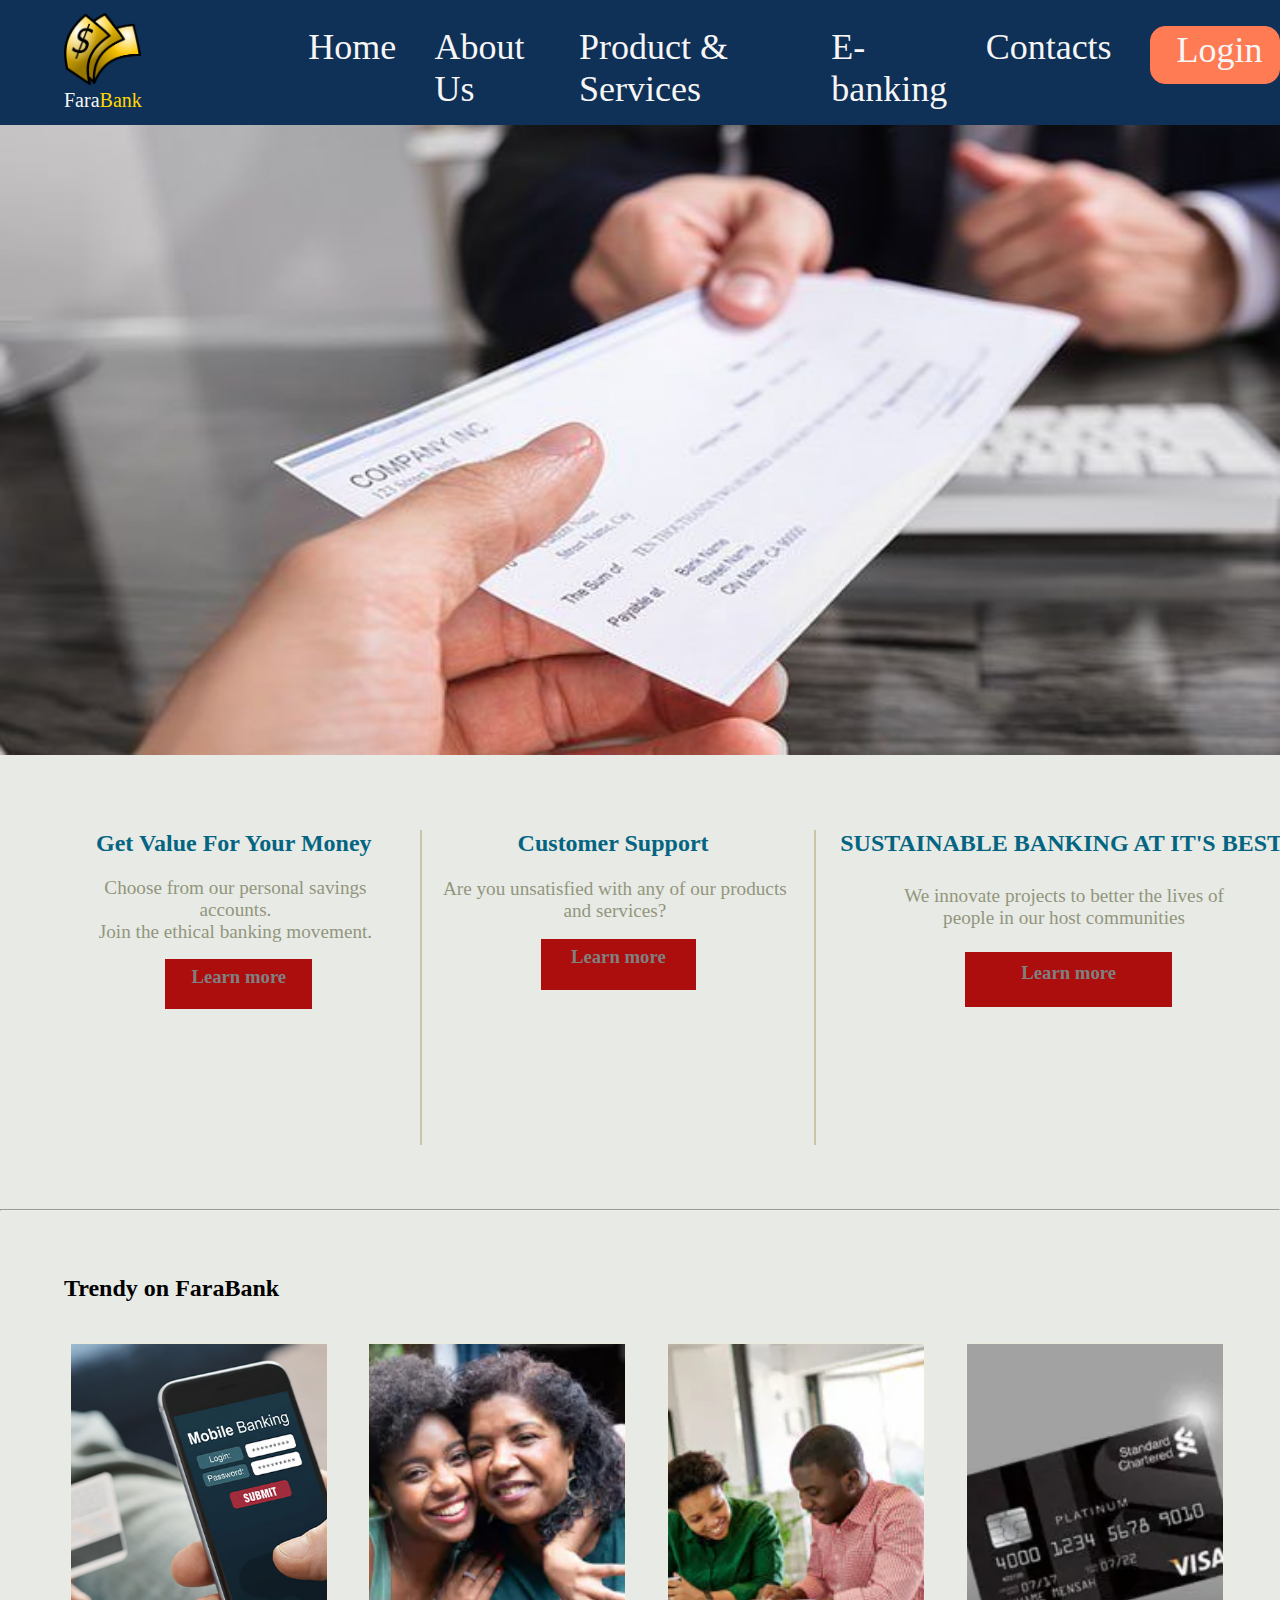
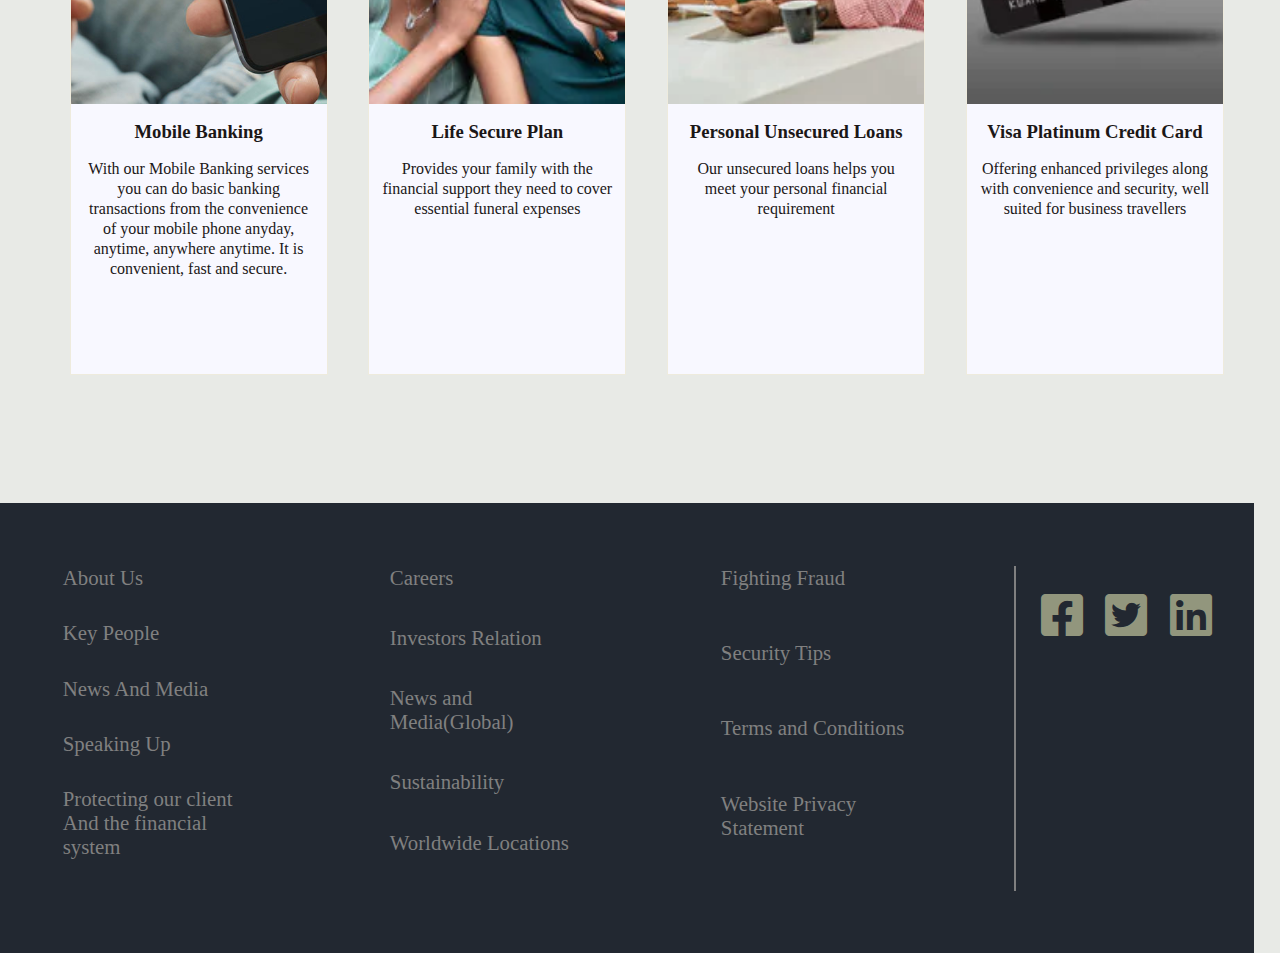
<file: index.html>
<!DOCTYPE html>
<html lang="en">
<head>
    <meta charset="UTF-8">
    <meta http-equiv="X-UA-Compatible" content="IE=edge">
    <meta name="viewport" content="width=device-width, initial-scale=1.0">
    <link rel="stylesheet" href="styles.css">
    <link rel="stylesheet" href="/css/all.min.css">

    <title>FaradayBank</title>
</head>
<body>
    <div class="main-container">
        <div class="navbar">
         <div class ="logo"><a href="index.html"><img src="/images/logo/dollar.png" alt="logo"></a><p>Fara<span style="color:gold">Bank</span></p></div>
         <div class="nav-items"><a href="index.html">Home</a></div>
         <div class="nav-items"><a href="about.html">About Us</a></div>
         <div class="nav-items"><a href="product.html">Product & Services</a></div>
         <div class="nav-items"><a href="Ebank.html">E-banking</a></div>
         <div class="nav-items"><a href="contact.html">Contacts</a></div>
         <div class=" nav-items login"><a href="#">Login</a></diV>
        </div>
        <!-- End of navbar -->
        <!-- slider begins -->
        <div id = "slider">
            <figure>
             <img  class ="resize1"src="/images/sliders/slider4.jpg" alt="slider1"> 
                <img class ="resize1" src="/images/sliders/slider5.jpg" alt="slider1">
                <img  class ="resize1" src="/images/sliders/slider7.jpg" alt="slider1">            
            </figure>
        </div>
        <!-- End of slider -->



        <!-- body begins -->
        <div class="body-container">
        <div class="main-content">
            <div class="body-container1">
                <h2>Get Value For Your Money</h2>
                 <p>Choose from our personal savings accounts.<br> Join the ethical banking movement.</p>
                 <div class="learn-more">
                    <a href="#"><h3>Learn more</h3></a>
                 </div>
            </div>
              <div class="divider"></div>
              <div class="body-container2">
                <h2>Customer Support</h2>
                 <p>Are you unsatisfied with any of our products and services?</p>
                 <div class="learn-more">
                    <a href="#"><h3>Learn more</h3></a>
                </div>
            </div>
            <div class="divider2"></div>
            <div class="body-container3">
                <h2>SUSTAINABLE BANKING AT IT'S BEST</h2>
                 <p>We innovate projects to better the lives of <br>people in our host communities</p>
                 <div class="learn-more">
                    <a href="#"><h3>Learn more</h3></a>
                </div>
            </div>
        </div>
        <hr>
          <div class="trend">
              <h2>Trendy on FaraBank</h2>
          </div>
          <div class="trend-grid">
              <div class="trendy-items1">
                  <img src="/images/trends/mobile.jpg" alt="">
                  <h3>Mobile Banking</h3>
                  <p>With our Mobile Banking services you can do basic banking 
                      transactions from the convenience of your mobile phone anyday,
                       anytime, anywhere anytime. It is convenient, fast and secure. </p>
              </div>
              <div class="trendy-items1">
                <img src="/images/trends/trend1.jpg" alt="">
                <h3>Life Secure Plan</h3>
                <p>Provides your family with the financial support they need to cover essential funeral expenses </p>
            </div>
            <div class="trendy-items1">
                <img src="/images/trends/trend4.jpg" alt="">
                <h3>Personal Unsecured Loans</h3>
                <p>Our unsecured loans helps you meet your personal financial requirement </p>
            </div>
            <div class="trendy-items1">
                <img src="/images/trends/trend3.jpg" alt="">
                <h3>Visa Platinum Credit Card</h3>
                <p>Offering enhanced privileges along with convenience and security, well suited for business travellers</p>
            </div>
          </div>
    </div>
        <div class="footer">
            <div class="footer-items-grid">
                <div><a href="#">About Us</a></div>
                <div><a href="#">Key People</a></div>
                <div><a href="#">News And Media</a></div>
                <div><a href="#">Speaking Up</a></div>
                <div><a href="#">Protecting our client<br> And the financial system</a></div>
            </div>
            <div class="footer-items-grid">
                <div><a href="#">Careers</a></div>
                <div><a href="#">Investors Relation</a></div>
                <div><a href="#">News and Media(Global)</a></div>
                <div><a href="#">Sustainability</a></div>
                <div><a href="#">Worldwide Locations</a></div>
            </div>
            <div class="footer-items-grid">
                <div><a href="#">Fighting Fraud</a></div>
                <div><a href="#">Security Tips</a></div>
                <div><a href="#">Terms and Conditions</a></div>
                <div><a href="#">Website Privacy Statement</a></div>
            </div>
            <div class="footer-items-grid1">
                <div><i class="fab fa-facebook-square fa-3x fa-color"></i></div>
                <div><i class="fab fa-twitter-square fa-3x fa-color"></i></div>
                <div><i class="fab fa-linkedin fa-3x fa-color"></i></div>

            </div>
            
        </div>
        <!-- End of footer -->
        


    </div>








    <script src="index.js">


    </script>
</body>
</html>
</file>
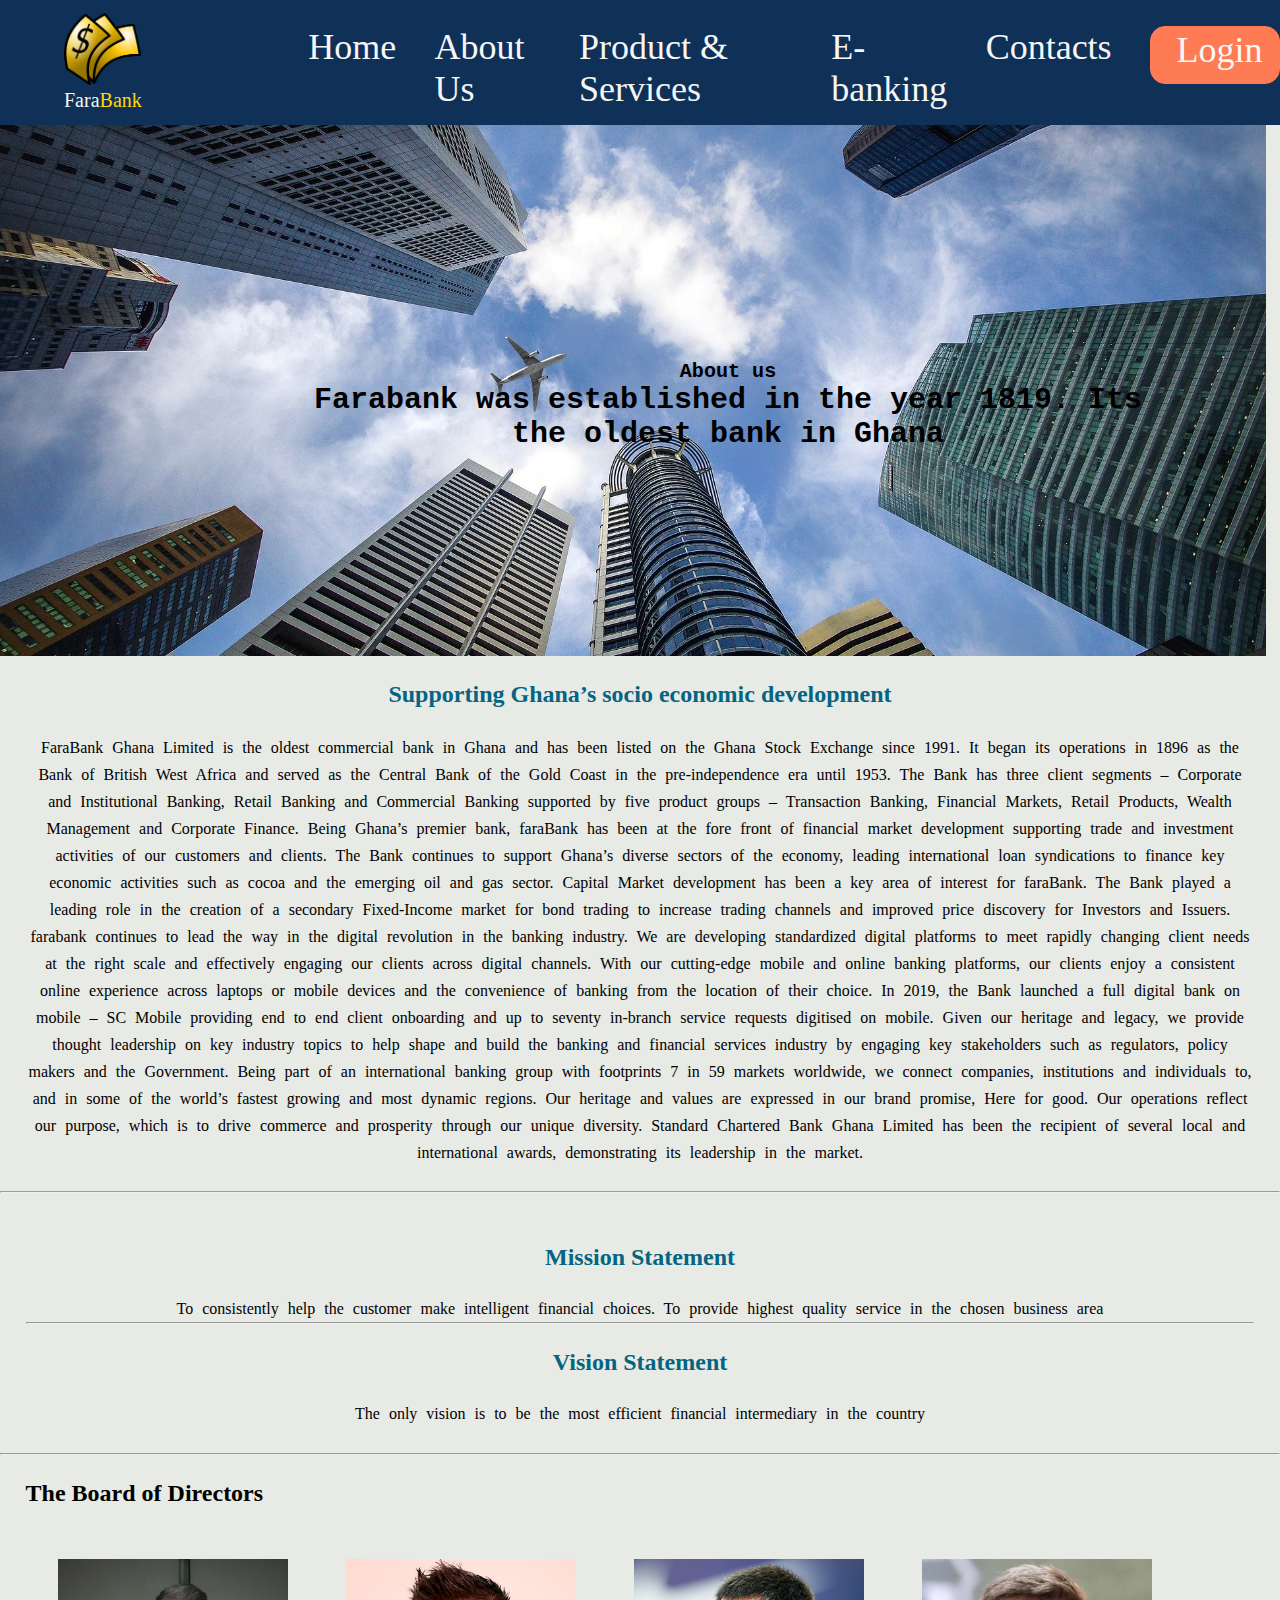
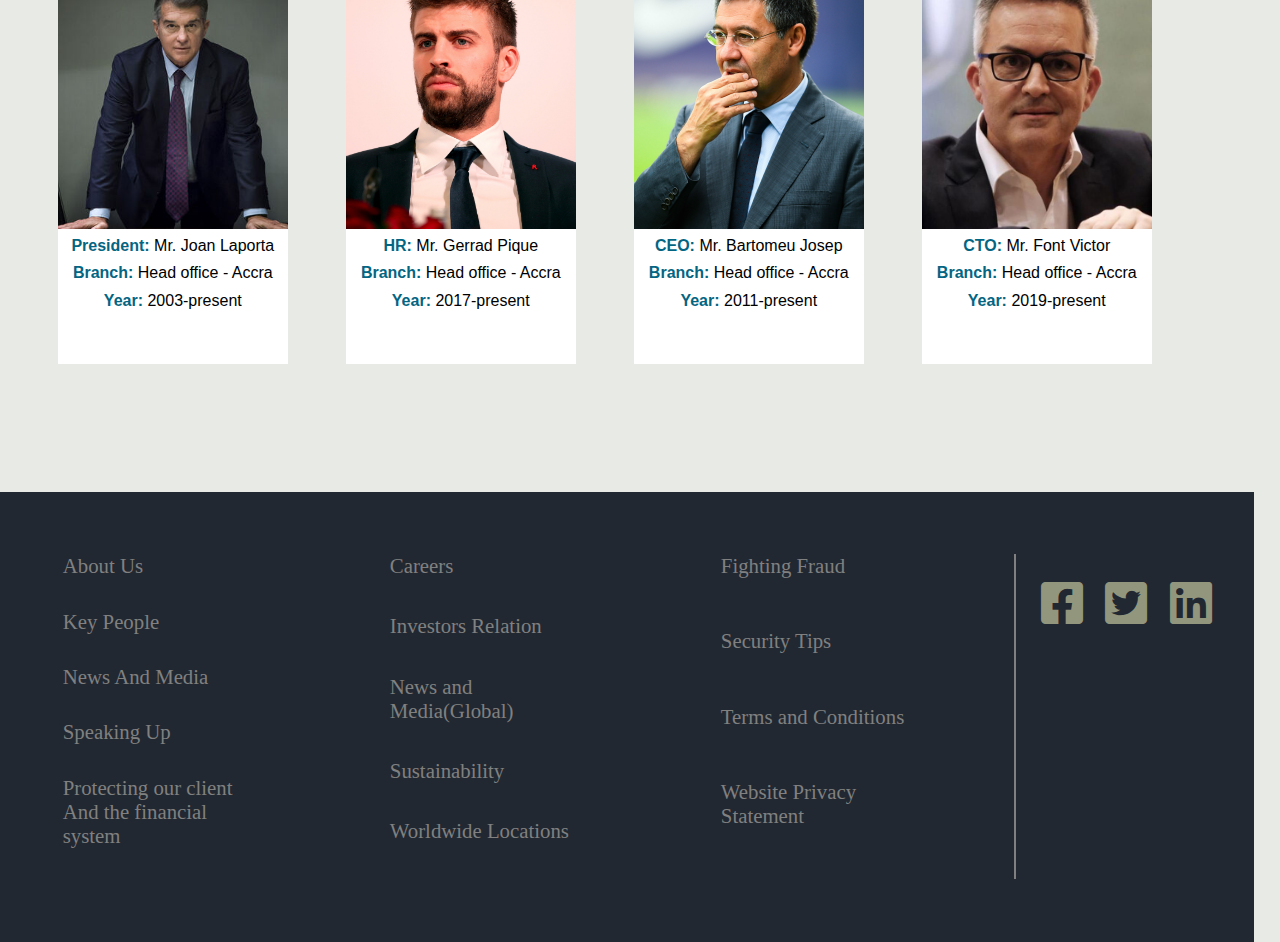
<file: about.html>
<!DOCTYPE html>
<html lang="en">
<head>
    <meta charset="UTF-8">
    <meta http-equiv="X-UA-Compatible" content="IE=edge">
    <meta name="viewport" content="width=device-width, initial-scale=1.0">
    <link rel="stylesheet" href="about.css">
    <link rel="stylesheet" href="/css/all.min.css">
    <title>FaraBank</title>
</head>
<body>
    <div class="main-container">
        <div class="navbar">
         <div class ="logo"><a href="index.html"><img src="/images/logo/dollar.png" alt="logo"></a><p>Fara<span style="color:gold">Bank</span></p></div>
         <div class="nav-items"><a href="index.html">Home</a></div>
         <div class="nav-items"><a href="about.html">About Us</a></div>
         <div class="nav-items"><a href="product.html">Product & Services</a></div>
         <div class="nav-items"><a href="Ebank.html">E-banking</a></div>
         <div class="nav-items"><a href="contact.html">Contacts</a></div>
         <div class=" nav-items login"><a href="#">Login</a></diV>
        </div>
        <!-- End of navbar -->
        <div class="image-top">
            <img src="/images/about/about2.jpg" alt="">
            <div class="image-top-text">
                <h6>About us</h6>
                Farabank was established in the year 1819. Its the oldest bank in Ghana
            </div>
        </div>
        <div class="main-about-text">
            <div class="about-text">
                <h2>Supporting Ghana’s socio economic development</h2>
                <p>FaraBank Ghana Limited is the oldest commercial bank in Ghana and has been
                     listed on the Ghana Stock Exchange since 1991. It began its operations in 1896 as the Bank 
                     of British West Africa and served as the Central Bank of the Gold Coast in the pre-independence
                      era until 1953. The Bank has three client segments – Corporate and Institutional Banking,
                       Retail Banking and Commercial Banking supported by five product groups – Transaction Banking, 
                       Financial Markets, Retail Products, Wealth Management and Corporate Finance.
                    Being Ghana’s premier bank, faraBank has been at the fore front of financial 
                    market development supporting trade and investment activities of our customers and clients. 
                    The Bank continues to support Ghana’s diverse sectors of the economy, 
                    leading international loan syndications to finance key economic activities
                     such as cocoa and the emerging oil and gas sector.
                    Capital Market development has been a key area of interest for 
                     faraBank. The Bank played a leading role in the creation of a secondary 
                    Fixed-Income market for bond trading to increase trading channels and improved price 
                    discovery for Investors and Issuers.
                    farabank continues to lead the way in the digital 
                    revolution in the banking industry. We are developing standardized 
                    digital platforms to meet rapidly changing client needs at the right 
                    scale and effectively engaging our clients across digital channels. 
                    With our cutting-edge mobile and online banking platforms, 
                    our clients enjoy a consistent online experience across 
                    laptops or mobile devices and the convenience of 
                    banking from the location of their choice. In 2019, 
                    the Bank launched a full digital bank on mobile – SC Mobile 
                    providing end to end client onboarding and up to seventy in-branch 
                    service requests digitised on mobile.
                    Given our heritage and legacy, we provide thought leadership 
                    on key industry topics to help shape and build the banking and financial services industry 
                    by engaging key stakeholders such as regulators, policy makers and the Government.
                    Being part of an international banking group with footprints 7
                    in 59 markets worldwide, we connect companies, institutions and individuals to, 
                    and in some of the world’s fastest growing and most dynamic regions. Our heritage 
                    and values are expressed in our brand promise, Here for good. Our operations
                     reflect our purpose, which is to drive commerce and prosperity through our unique diversity.
                    Standard Chartered Bank Ghana Limited has been the recipient of 
                    several local and international awards, demonstrating its leadership in the market.</p>
            </div>
            <hr>
            <div class="text1">
                <div class="mission">
                    <h2>Mission Statement</h2>
                    <p>To consistently help the customer make intelligent financial choices. To
                        provide highest quality service in the chosen business area
                    </p>
                    <hr>
                    <h2>Vision Statement</h2>
                    <p>
                        The only vision is to be the most efficient financial intermediary in the country
                    </p>
                </div>
                <hr>
                <div class="team">
                <h2>The Board of Directors</h2>
                    <div class="grid-team">
                        <div class="card-team">
                            <img src="/images/teams/pre.jpg" alt="">
                           <p><span class="textStyle">President: </span>Mr. Joan Laporta</p>
                           <p><span class="textStyle">Branch: </span>Head office - Accra</p>
                           <p><span class="textStyle">Year: </span>2003-present</p>
                        </div>
                        <div class="card-team">
                            <img src="/images/teams/ceo4.jpg" alt="">
                           <p><span class="textStyle">HR: </span>Mr. Gerrad Pique</p>
                           <p><span class="textStyle">Branch: </span>Head office - Accra</p>
                           <p><span class="textStyle">Year: </span>2017-present</p>
                        </div>
                        <div class="card-team">
                            <img src="/images/teams/ceo2.jpg" alt="">
                           <p><span class="textStyle">CEO: </span>Mr. Bartomeu Josep</p>
                           <p><span class="textStyle">Branch: </span>Head office - Accra</p>
                           <p><span class="textStyle">Year: </span>2011-present</p>
                        </div>
                        <div class="card-team">
                            <img src="/images/teams/c1.jpg" alt="">
                           <p><span class="textStyle">CTO: </span>Mr. Font Victor</p>
                           <p><span class="textStyle">Branch: </span>Head office - Accra</p>
                           <p><span class="textStyle">Year: </span>2019-present</p>
                        </div>
                            
                                
                           
                        </div>
                        
                        </div>
                        </div>
                        
                    </div>
                </div>

            </div>

        </div>
  



       
       
    </div>
        <div class="footer">
            <div class="footer-items-grid">
                <div><a href="#">About Us</a></div>
                <div><a href="#">Key People</a></div>
                <div><a href="#">News And Media</a></div>
                <div><a href="#">Speaking Up</a></div>
                <div><a href="#">Protecting our client<br> And the financial system</a></div>
            </div>
            <div class="footer-items-grid">
                <div><a href="#">Careers</a></div>
                <div><a href="#">Investors Relation</a></div>
                <div><a href="#">News and Media(Global)</a></div>
                <div><a href="#">Sustainability</a></div>
                <div><a href="#">Worldwide Locations</a></div>
            </div>
            <div class="footer-items-grid">
                <div><a href="#">Fighting Fraud</a></div>
                <div><a href="#">Security Tips</a></div>
                <div><a href="#">Terms and Conditions</a></div>
                <div><a href="#">Website Privacy Statement</a></div>
            </div>
            <div class="footer-items-grid1">
                <div><i class="fab fa-facebook-square fa-3x fa-color"></i></div>
                <div><i class="fab fa-twitter-square fa-3x fa-color"></i></div>
                <div><i class="fab fa-linkedin fa-3x fa-color"></i></div>

            </div>
            
        </div>
        <!-- End of footer -->
        


    </div>


</body>
</html>
</file>
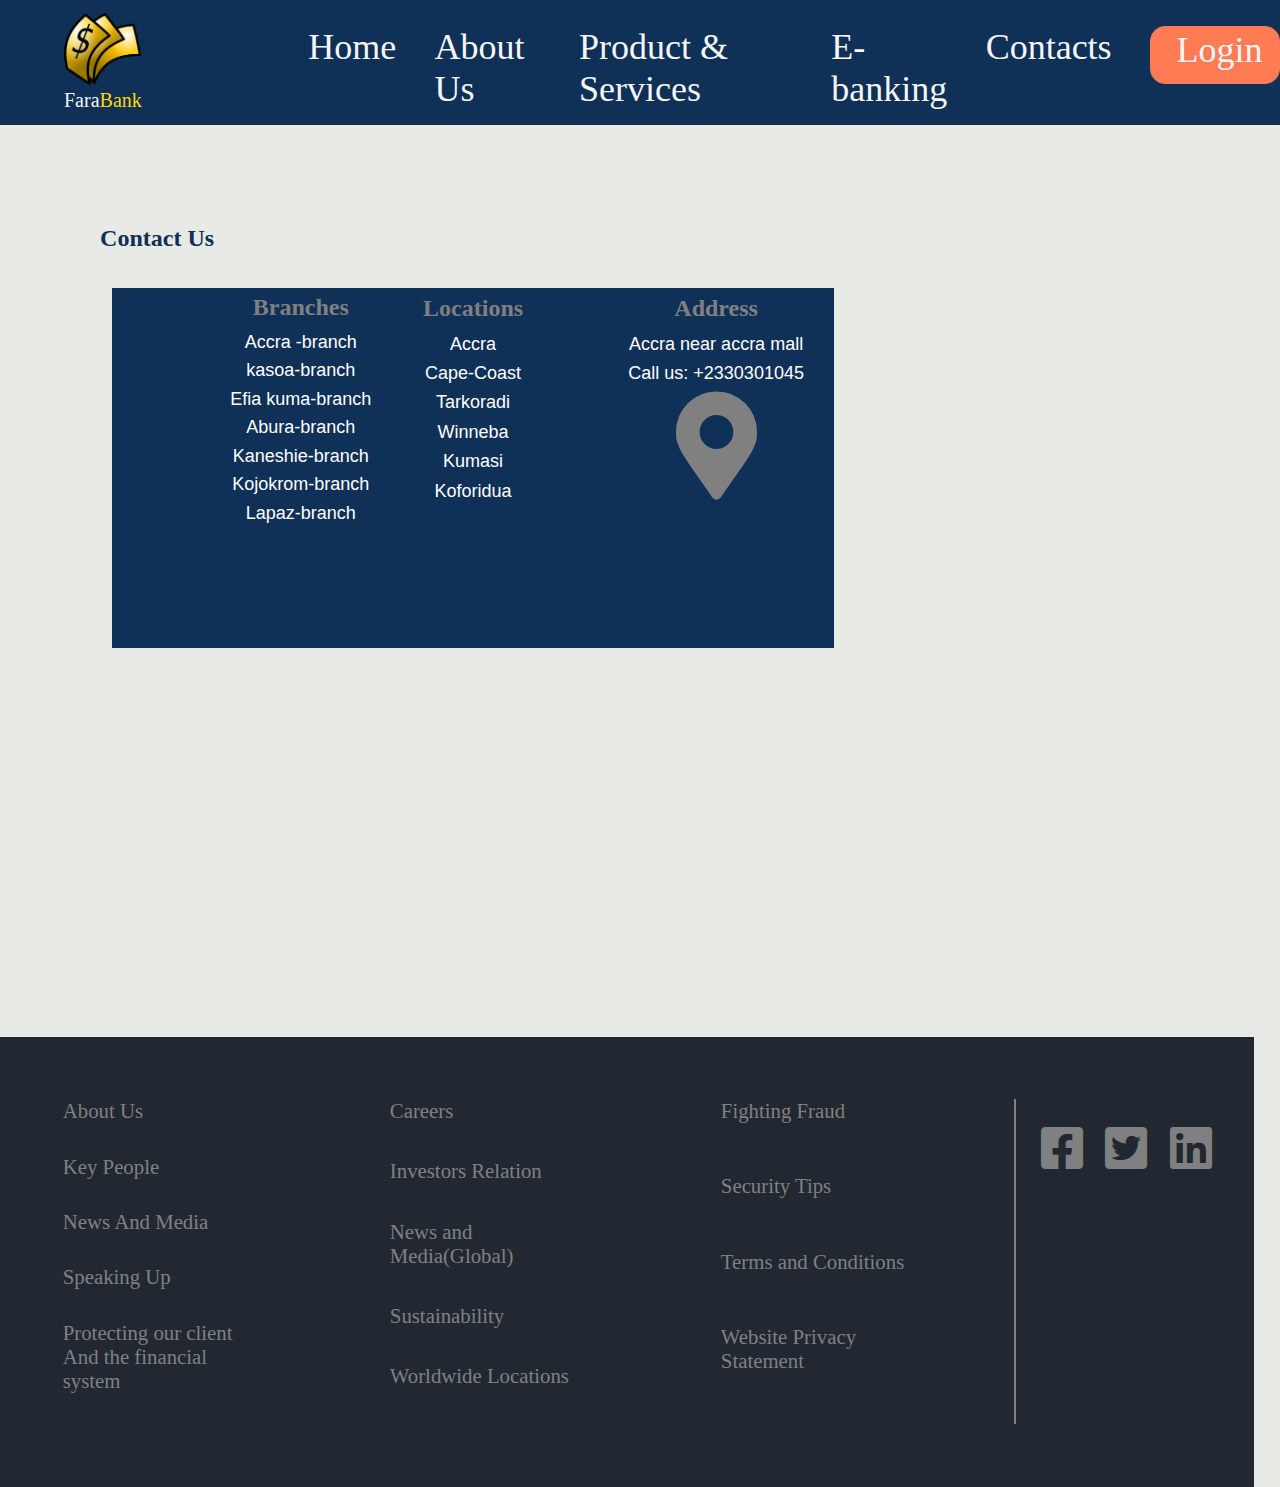
<file: contact.html>
<!DOCTYPE html>
<html lang="en">
<head>
    <meta charset="UTF-8">
    <meta http-equiv="X-UA-Compatible" content="IE=edge">
    <meta name="viewport" content="width=device-width, initial-scale=1.0">
    <link rel="stylesheet" href="/css/all.min.css">
    <link rel="stylesheet" href="contact.css">
    <title>FaraBank</title>
</head>
<body>
    <div class="main-container">
        <div class="navbar">
         <div class ="logo"><a href="index.html"><img src="/images/logo/dollar.png" alt="logo"></a><p>Fara<span style="color:gold">Bank</span></p></div>
         <div class="nav-items"><a href="index.html">Home</a></div>
         <div class="nav-items"><a href="about.html">About Us</a></div>
         <div class="nav-items"><a href="product.html">Product & Services</a></div>
         <div class="nav-items"><a href="Ebank.html">E-banking</a></div>
         <div class="nav-items"><a href="contact.html">Contacts</a></div>
         <div class=" nav-items login"><a href="#">Login</a></diV>
        </div>
        <!-- End of navbar -->
        <!-- slider begins -->
        <div class="contact-container ">
            <h2>Contact Us</h2>
            <div class="contact-info">
               <div class="branch">
                   <h2>Branches</h2>
                   <p>Accra -branch</p>
                   <p>kasoa-branch</p>
                   <p>Efia kuma-branch</p>
                   <p>Abura-branch</p>
                   <p>Kaneshie-branch</p>
                   <p>Kojokrom-branch</p>
                   <p>Lapaz-branch</p>
                   

               </div>
               <div class="location">
                    <h2>Locations</h2>
                    <p>Accra </p>
                   <p>Cape-Coast</p>
                   <p>Tarkoradi</p>
                   <p>Winneba</p>
                   <p>Kumasi</p>
                   <p>Koforidua</p>
                   
               </div>
               <div class="location">
                <h2>Address</h2>
                <p>Accra near accra mall </p>
               <p>Call us: +2330301045</p>
                <p class="location-icon"><i class="fas fa-map-marker-alt fa-6x fa-color"></i></p>
               
           </div>

            </div>


        </div>
        



        <!-- body begins -->
       
    </div>
        <div class="footer">
            <div class="footer-items-grid">
                <div><a href="#">About Us</a></div>
                <div><a href="#">Key People</a></div>
                <div><a href="#">News And Media</a></div>
                <div><a href="#">Speaking Up</a></div>
                <div><a href="#">Protecting our client<br> And the financial system</a></div>
            </div>
            <div class="footer-items-grid">
                <div><a href="#">Careers</a></div>
                <div><a href="#">Investors Relation</a></div>
                <div><a href="#">News and Media(Global)</a></div>
                <div><a href="#">Sustainability</a></div>
                <div><a href="#">Worldwide Locations</a></div>
            </div>
            <div class="footer-items-grid">
                <div><a href="#">Fighting Fraud</a></div>
                <div><a href="#">Security Tips</a></div>
                <div><a href="#">Terms and Conditions</a></div>
                <div><a href="#">Website Privacy Statement</a></div>
            </div>
            <div class="footer-items-grid1">
                <div><i class="fab fa-facebook-square fa-3x fa-color"></i></div>
                <div><i class="fab fa-twitter-square fa-3x fa-color"></i></div>
                <div><i class="fab fa-linkedin fa-3x fa-color"></i></div>

            </div>
            
        </div>
        <!-- End of footer -->
        


    </div>
    
</body>
</html>
</file>
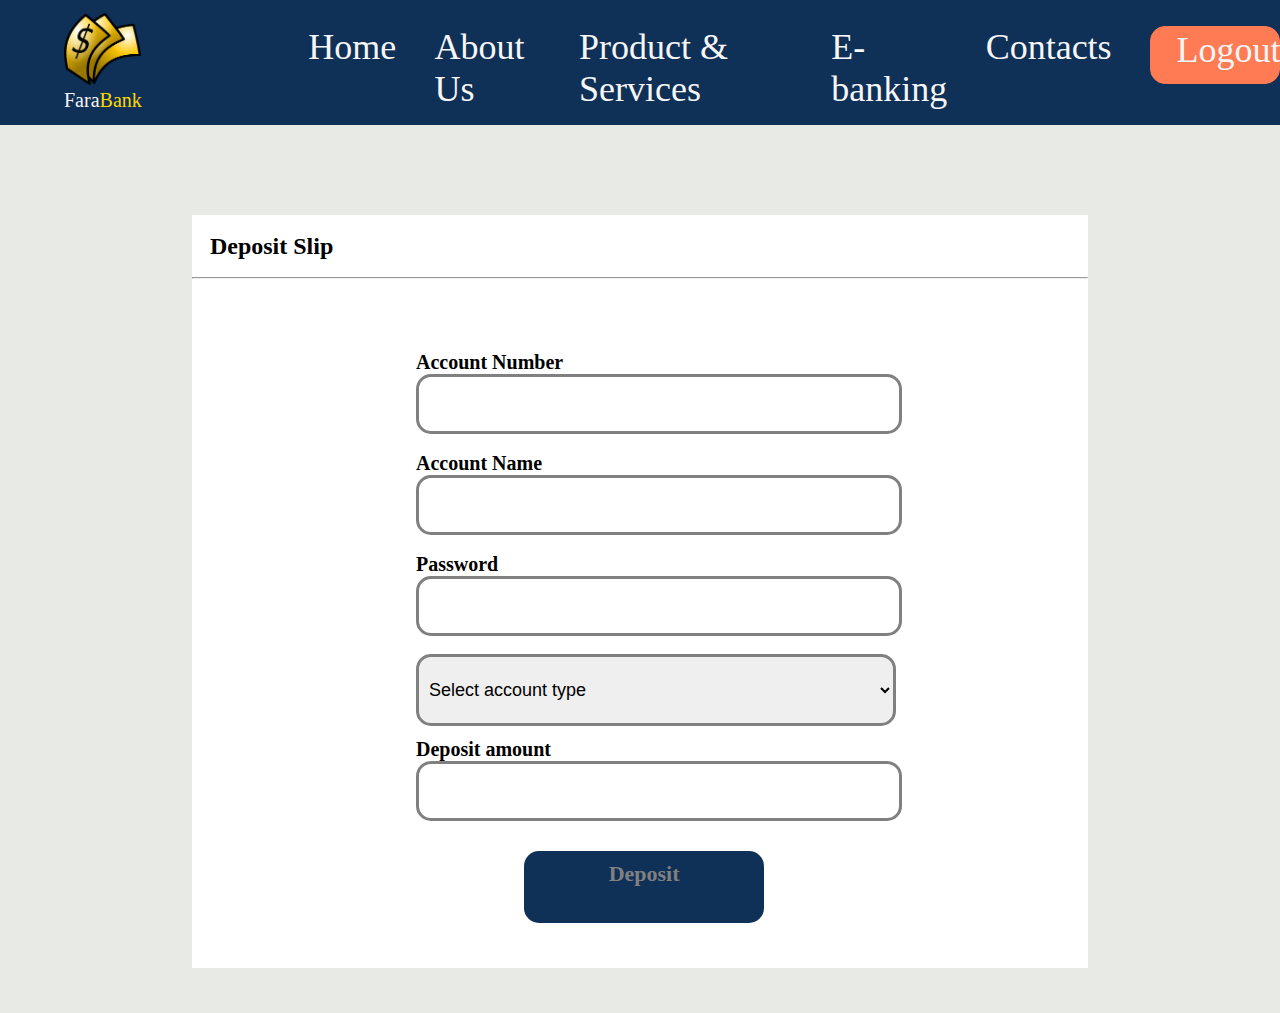
<file: Ebank.html>
<!DOCTYPE html>
<html lang="en">

<head>
    <meta charset="UTF-8">
    <meta http-equiv="X-UA-Compatible" content="IE=edge">
    <meta name="viewport" content="width=device-width, initial-scale=1.0">
    <link rel="stylesheet" href="/css/all.min.css">
    <link rel="stylesheet" href="ebank.css">
    <title>Farabank</title>
</head>

<body>
    <div class="container">
        <div class="navbar">
            <div class="logo"><a href="index.html"><img src="/images/logo/dollar.png" alt="logo"></a>
                <p>Fara<span style="color:gold">Bank</span></p>
            </div>
            <div class="nav-items"><a href="index.html">Home</a></div>
            <div class="nav-items"><a href="about.html">About Us</a></div>
            <div class="nav-items"><a href="product.html">Product & Services</a></div>
            <div class="nav-items"><a href="Ebank.html">E-banking</a></div>
            <div class="nav-items"><a href="contact.html">Contacts</a></div>
            <div class=" nav-items login"><a href="#">Logout</a></diV>

        </div>
        <!-- End of navbar -->
        <!-- deposit page begins -->
        <div class="deposit-page">
            <h2>Deposit Slip</h2>
            <hr>
            <div class="form-details">
                <label for="">Account Number</label>
                <input type="text" id="num">
                <label for="">Account Name</label>
                <input type="text" id ="nam">
                <label for="">Password</label>
                <input type="password" id= "pass">
                <select name="Accounts" id="account">
                    <option value="select account" selected="selected">Select account type</option>
                    <option value="savings account">Savings Account</option>
                    <option value="current account"> Current Account</option>
                </select>
                <label for="">Deposit amount</label>
                <input type="text" id="cash">
                <div class="btn">
                    <div class="btn1">
                        Deposit
                    </div>
                </div>
            </div>
            <script src="index.js"></script>
</body>

</html>
</file>
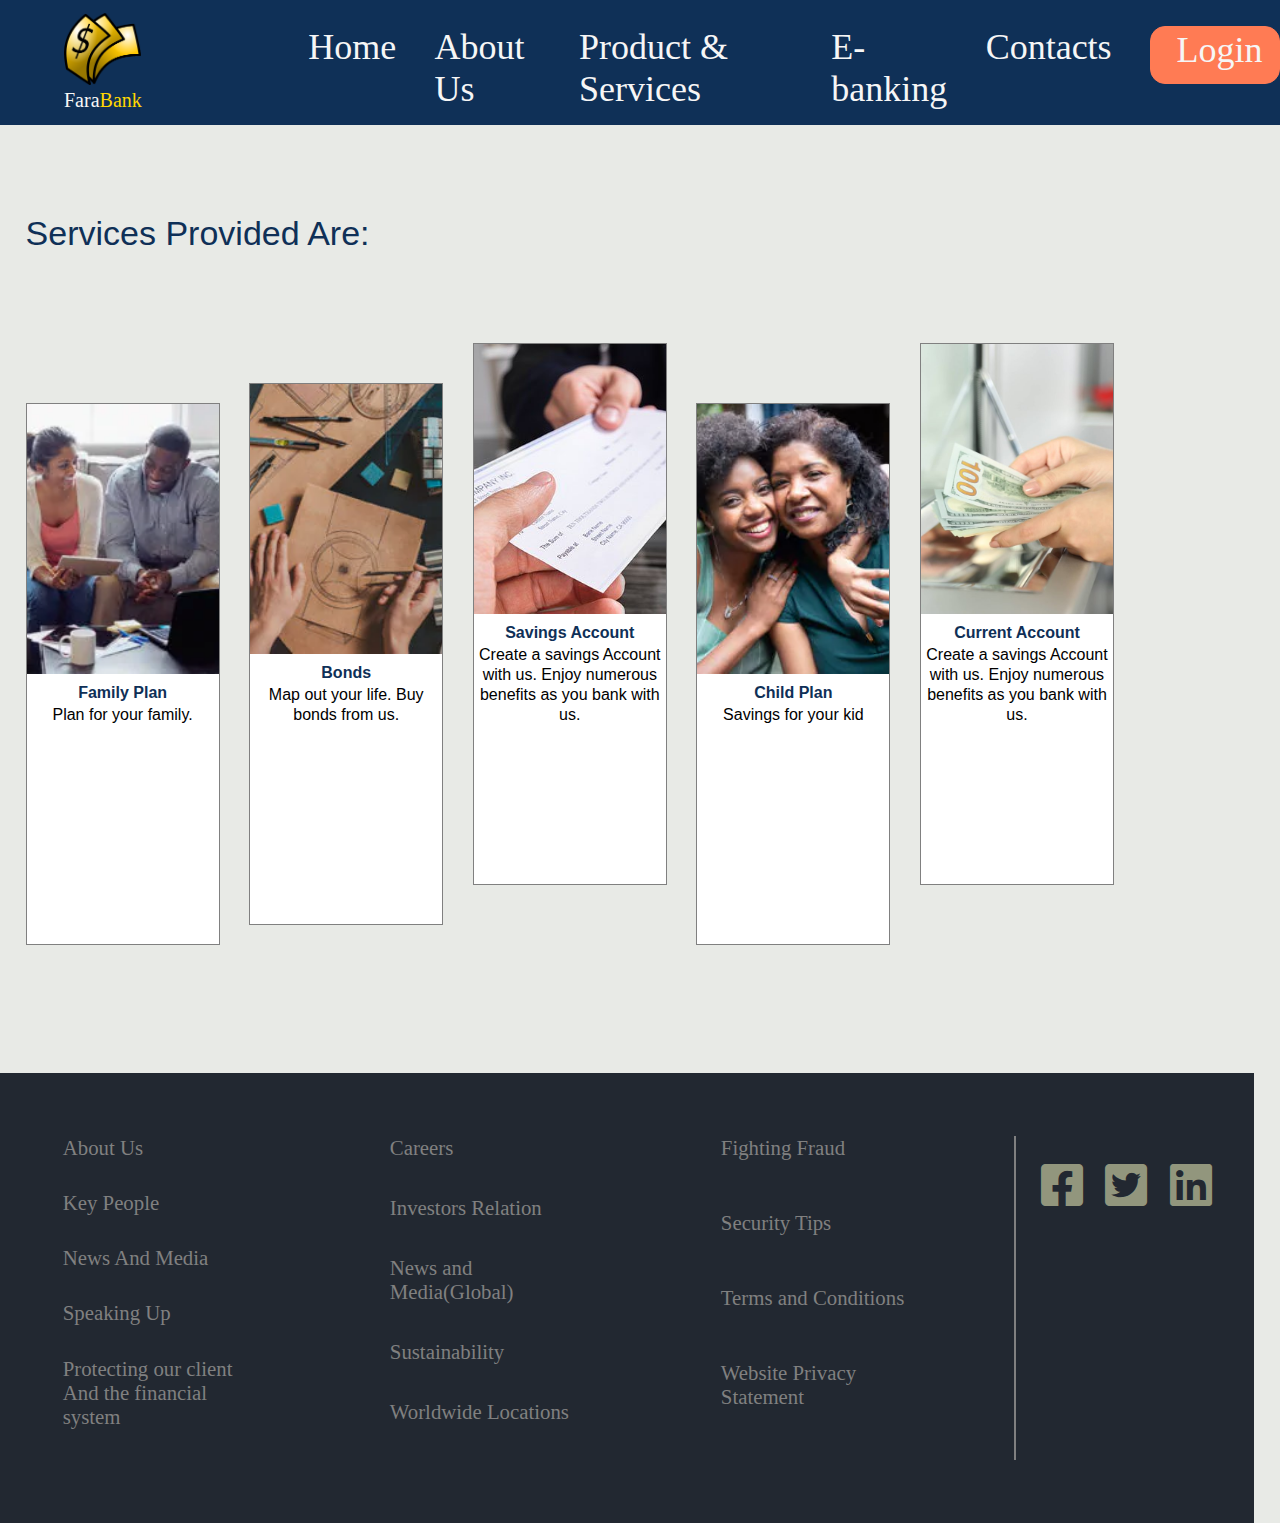
<file: product.html>
<!DOCTYPE html>
<html lang="en">
<head>
    <meta charset="UTF-8">
    <meta http-equiv="X-UA-Compatible" content="IE=edge">
    <meta name="viewport" content="width=device-width, initial-scale=1.0">
    <link rel="stylesheet" href="/css/all.min.css">
    <link rel="stylesheet" href="/product..css">
    <title>FaraBank</title>
</head>
<body>
    <div class="main-container">
        <div class="navbar">
         <div class ="logo"><a href="index.html"><img src="/images/logo/dollar.png" alt="logo"></a><p>Fara<span style="color:gold">Bank</span></p></div>
         <div class="nav-items"><a href="index.html">Home</a></div>
         <div class="nav-items"><a href="about.html">About Us</a></div>
         <div class="nav-items"><a href="product.html">Product & Services</a></div>
         <div class="nav-items"><a href="Ebank.html">E-banking</a></div>
         <div class="nav-items"><a href="contact.html">Contacts</a></div>
         <div class=" nav-items login"><a href="#">Login</a></diV>
        </div>
        <!-- End of navbar -->
        <!-- products begins -->
       <div class ="prod-container">
           <p>Services Provided Are:</p>
           <div class="prod-grid">
               <div class = "prod-items">
                   <img src="/images/products/p3.jpg" alt="">
                   <h4>Family Plan</h4>
                   Plan for your family.
               </div>
               <div class = "prod-items">
               <img src="/images/products/p2.jpg" alt="">
               <h4>Bonds</h4>
               Map out your life. Buy bonds from us.
            </div>
            <div class = "prod-items">
                <img src="/images/sliders/slider4.jpg" alt="">
                <h4>Savings Account</h4>
                Create a savings Account with us. Enjoy numerous benefits as you bank with us.
            </div>
            <div class = "prod-items">
                <img src="/images/trends/trend1.jpg" alt="">
                <h4>Child Plan</h4>
                Savings for your kid
            </div>
            <div class = "prod-items">
                <img src="/images/sliders/slider7.jpg" alt="">
                <h4>Current Account</h4>
                Create a savings Account with us. Enjoy numerous benefits as you bank with us.
            </div>


           </div>


       </div>



        
           
    
        <div class="footer">
            <div class="footer-items-grid">
                <div><a href="#">About Us</a></div>
                <div><a href="#">Key People</a></div>
                <div><a href="#">News And Media</a></div>
                <div><a href="#">Speaking Up</a></div>
                <div><a href="#">Protecting our client<br> And the financial system</a></div>
            </div>
            <div class="footer-items-grid">
                <div><a href="#">Careers</a></div>
                <div><a href="#">Investors Relation</a></div>
                <div><a href="#">News and Media(Global)</a></div>
                <div><a href="#">Sustainability</a></div>
                <div><a href="#">Worldwide Locations</a></div>
            </div>
            <div class="footer-items-grid">
                <div><a href="#">Fighting Fraud</a></div>
                <div><a href="#">Security Tips</a></div>
                <div><a href="#">Terms and Conditions</a></div>
                <div><a href="#">Website Privacy Statement</a></div>
            </div>
            <div class="footer-items-grid1">
                <div><i class="fab fa-facebook-square fa-3x fa-color"></i></div>
                <div><i class="fab fa-twitter-square fa-3x fa-color"></i></div>
                <div><i class="fab fa-linkedin fa-3x fa-color"></i></div>

            </div>
            
        </div>
        <!-- End of footer -->
        


    </div>


    
</body>
</html>
</file>
<file: styles.css>
body{
    background-color:#E8EAE6;
}
*{
    margin: 0;
    padding: 0;
}
.navbar{
    width: 100%;
    /* border: 1px solid grey; */
    display: flex;
    background-color: #0F3057;
    overflow: hidden;
}

.navbar div{
    display: inline-block;
}
.logo{
    margin-right: 10%;
    margin-left: 5%;
    margin-top: 1%;
    margin-bottom: 1%;
}
.navbar img{
    width: 6vw;
    height: 8vh;
    cursor: pointer;
}
.login {
    width: 6%;
    border: 1px solid #FF7B54;
    border-radius: 15px;
    padding-left: 2%;
    padding-top: 2px;
    padding-right: 2%;
    height: 6vh;
    color: rgb(246, 246, 246);
    background-color: #FF7B54;
    text-align: center;
}

.logo p{
    font-size: 20px;
    color: rgb(246, 246, 246);
}

.nav-items{
    font-size: 4vh;
    /* font-weight: 200; */
    margin-left: 3%;
    margin-top: 2%;
    margin-bottom: 1%;
    font-family: 'Poppins';
    cursor: pointer;
  
}
.nav-items a{
    text-decoration: none;
    color: rgb(246, 246, 246);
}
.nav-items a:hover{
    color: rgb(25, 153, 160);
}

/* End of navbar */

/* .slider img{
    width: 100vw;
    height: 50vh;
    object-fit: cover;
} */

/* slider */
#slider{
    overflow:hidden;
}

#slider figure{
    position: relative;
    width: 500%;
    margin: 0;
    left: 0;
    animation: 20s slider infinite;
}

#slider figure img{
    width: 20%;
    float: left;
}
@keyframes slider{
    0%{
        left:0%
    }
    20%{
        left:0%;
    }
    25%{
        left: -100%;
    }
    45%{
        left:-100%;
    }
    50%{
        left:-200%;
    }
    70%{
        left:-200%;
    }
}

.resize1{
    /* width: 100vw; */
    height: 70vh;
    
}
.slider-bg1{
    height: 70vh;
    background-image: url("/images/sliders/slider4.jpg");
    background-repeat: no-repeat;
    display:inline-block;
}


/* end of slider */
/* footer begins */
.footer{
    width: 98vw;
    height: 50vh;
    background-color: #222831;
    /* border: 2px solid red; */
    margin-top: 10%;
    overflow: hidden;
    display: flex;
    

}


.footer-items-grid{
    margin: 5%;
    display: grid;
    grid-template-rows: repeat(1fr,4);
    /* column-gap: 7%; */
    
}

.footer-items-grid1{
    margin: 5%;
    margin-left: 1%;
    display: flex;
    border-left: 2px solid gray;
    padding: 2%;
     column-gap: 18%;
    
}

.fa-color{
    color: #92967d;
}

.footer .footer-items-grid a{
    text-decoration: none;
    color: gray;
    font-size: 1.3rem;
    font-family: 'Poppins';
}


.footer-items-grid a:hover{
    color: rgb(246, 246, 246);
}

/* END OF FOOTER */
/* BODY BEGINS */

.main-content{
    display: grid;
  grid-template-columns: auto auto auto auto auto;
  grid-gap: 170px;
    width: 70%;
    margin: 5%;
    padding: 0%;
    margin-top: 75px;

}

.main-content h2{
    color: #046582;
    padding-left:1%;
    padding-bottom: 6%;
    text-align: center;
}
.main-content p{
    color: #92967d;
    font-size: 1.2rem;
    padding-left: 2%;
    text-align: center;
    
}
.body-container1{
    width: 390%;
    /* border: 2px solid red; */
    margin-left: 1%;
    
}
.body-container2{
   
    width: 350%;
    position: relative;
    right: 157px;
    /* border: 2px solid red; */
    
}
.body-container3{
   
    width: 280%;
    position: relative;
    right: 210px;
   
    /* border: 2px solid red; */
    
}
.divider{
    width: 0%;
    margin-left: 100px;
    height: 35vh;
    border-right: 2px solid #c8c6a7;
   
}
.divider2{
    width: 5%;
    height: 35vh;
    position: relative;
    right: 49px;
    border-left: 2px solid #c8c6a7;
   
   
}
.learn-more{
    width: 40%;
    /* border: 2px solid red; */
    margin-top: 5%;
    margin-left: 30%;
    color: whitesmoke;
    cursor: pointer;
    
    font-weight: 300;
    font-size: 1rem;
    background-color: #ac0d0d;
    text-align: center;
    height: 4vh;
    padding: 2%;
}
.learn-more a{
    text-decoration: none;
    color: gray;
}
.learn-more a:hover{
    color: ghostwhite;
}

/* end of body1 */
/* trend begins  */
.trend{
    margin-left: 5%;
    margin-top: 5%;
}
.trend-grid{
    display: grid;
    grid-template-columns: auto auto auto auto auto;
    column-gap: 20px;
    margin-left: 5%;
  
    
}
/* .trendy-items{
    margin-top: 15%;
    margin-left: 25%;
    margin-right: 20%;
    width: 20vw;
    height: 70vh;
    border: 2px solid red;
    background-color: ghostwhite;
} */

.trendy-items1{
    margin-top: 15%;
    margin-left: 2%;
    width: 20vw;
    height: 70vh;
    border: 1px solid #eeebdd;
    background-color: ghostwhite;
    cursor: pointer;
}
.trendy-items img{
    width: 20vw;
    height: 40vh;
    object-fit: cover;
}
.trendy-items1 img{
    width: 20vw;
    height: 40vh;
    object-fit: cover;
}

.trendy-items h3{
    padding: 5%;
    padding-bottom: 1%;
    text-align: center;
    color: #1b1717;
}
.trendy-items p{
    padding: 5%;
    font-family: Poppins;
    color: #1b1717;
    line-height: 20px;
    text-align: center;

}

.trendy-items1 h3{
    padding: 5%;
    padding-bottom: 1%;
    text-align: center;
    color: #1b1717;
}
.trendy-items1 p{
    padding: 5%;
    font-family: Poppins;
    color: #1b1717;
    line-height: 20px;
    text-align: center;
}
</file>
<file: about.css>
body{
    background-color:#E8EAE6;
}
*{
    margin: 0;
    padding: 0;
}
.navbar{
    width: 100%;
    /* border: 1px solid grey; */
    display: flex;
    background-color: #0F3057;
    overflow: hidden;
}

.navbar div{
    display: inline-block;
}
.logo{
    margin-right: 10%;
    margin-left: 5%;
    margin-top: 1%;
    margin-bottom: 1%;
}
.navbar img{
    width: 6vw;
    height: 8vh;
    cursor: pointer;
}
.login {
    width: 6%;
    border: 1px solid #FF7B54;
    border-radius: 15px;
    padding-left: 2%;
    padding-top: 2px;
    padding-right: 2%;
    height: 6vh;
    color: rgb(246, 246, 246);
    background-color: #FF7B54;
    text-align: center;
}

.logo p{
    font-size: 20px;
    color: rgb(246, 246, 246);
}

.nav-items{
    font-size: 4vh;
    /* font-weight: 200; */
    margin-left: 3%;
    margin-top: 2%;
    margin-bottom: 1%;
    font-family: 'Poppins';
    cursor: pointer;
  
}
.nav-items a{
    text-decoration: none;
    color: rgb(246, 246, 246);
}
.nav-items a:hover{
    color: rgb(25, 153, 160);
}

/* End of navbar */
/* footer begins */
.footer{
    width: 98vw;
    height: 50vh;
    background-color: #222831;
    /* border: 2px solid red; */
    margin-top: 10%;
    overflow: hidden;
    display: flex;
    

}


.footer-items-grid{
    margin: 5%;
    display: grid;
    grid-template-rows: repeat(1fr,4);
    /* column-gap: 7%; */
    
}

.footer-items-grid1{
    margin: 5%;
    margin-left: 1%;
    display: flex;
    border-left: 2px solid gray;
    padding: 2%;
     column-gap: 18%;
    
}

.fa-color{
    color: #92967d;
}

.footer .footer-items-grid a{
    text-decoration: none;
    color: gray;
    font-size: 1.3rem;
    font-family: 'Poppins';
}


.footer-items-grid a:hover{
    color: rgb(246, 246, 246);
}

/* END OF FOOTER */

/* about us begins */

.image-top img{
    width: 98.9vw;
    height: 59vh;
    object-fit: cover;
}
.image-top{
    /* border: 2px solid red; */
    height: 59vh;
}

.image-top-text{
    position: relative;
    bottom: 300px;
    width: 70%;
    /* border: 2px solid red; */
    left: 280px;
    text-align: center;
    font-size: 30px;
    font-family:'Courier New', Courier, monospace;
    color: black;
    font-weight: 600;
}
.main-about-text{
    /* border: 2px solid red; */
    margin-top: 0%;
}

.about-text h2{
   color: #046582;
   text-align: center;
   padding-top: 2%;

}
.about-text p{
    padding: 2%;
    text-align: center;
    line-height: 27px;
    word-spacing: 5px;
    
 }
 .about-text{
     /* padding: 5%; */
     /* border: 2px solid red; */
     margin-top: 0%;
 }

 .mission{
     /* border: 2px solid red; */
     text-align: center;
     padding: 2%;
     
 }
 .mission h2{
     color: #046582;
     padding: 2%;
 }
 .mission p{
    line-height: 27px;
    word-spacing: 5px;
 }
 .team h2{
     padding: 2%;
 }
.grid-team{
    display: flex;
    width: 90%;
    /* border: 2px solid red; */
    height: 45vh;
    margin-top: 2%;
}
.card-team{
    width: 20%;
   /* border: 2px solid green; */
   background-color: #fff;
   margin-left: 5%;
}
.card-team img{
    width:100%;
    height: 30vh;
    object-fit: cover;
}

.card-team p{
    text-align: center;
    padding: 2%;
    font-family: Arial, Helvetica, sans-serif;
   
}

.textStyle{
    color: #046582;
    font-weight: bold;

}
</file>
<file: contact.css>
body{
    background-color:#E8EAE6;
}
*{
    margin: 0;
    padding: 0;
}
.navbar{
    width: 100%;
    /* border: 1px solid grey; */
    display: flex;
    background-color: #0F3057;
    overflow: hidden;
}

.navbar div{
    display: inline-block;
}
.logo{
    margin-right: 10%;
    margin-left: 5%;
    margin-top: 1%;
    margin-bottom: 1%;
}
.navbar img{
    width: 6vw;
    height: 8vh;
    cursor: pointer;
}
.login {
    width: 6%;
    border: 1px solid #FF7B54;
    border-radius: 15px;
    padding-left: 2%;
    padding-top: 2px;
    padding-right: 2%;
    height: 6vh;
    color: rgb(246, 246, 246);
    background-color: #FF7B54;
    text-align: center;
}

.logo p{
    font-size: 20px;
    color: rgb(246, 246, 246);
}

.nav-items{
    font-size: 4vh;
    /* font-weight: 200; */
    margin-left: 3%;
    margin-top: 2%;
    margin-bottom: 1%;
    font-family: 'Poppins';
    cursor: pointer;
  
}
.nav-items a{
    text-decoration: none;
    color: rgb(246, 246, 246);
}
.nav-items a:hover{
    color: rgb(25, 153, 160);
}

/* End of navbar */

/* footer begins */
.footer{
    width: 98vw;
    height: 50vh;
    background-color: #222831;
    /* border: 2px solid red; */
    margin-top: 10%;
    overflow: hidden;
    display: flex;
    

}


.footer-items-grid{
    margin: 5%;
    display: grid;
    grid-template-rows: repeat(1fr,4);
    /* column-gap: 7%; */
    
}

.footer-items-grid1{
    margin: 5%;
    margin-left: 1%;
    display: flex;
    border-left: 2px solid gray;
    padding: 2%;
     column-gap: 18%;
    
}

.fa-color{
    color: #92967d;
}

.footer .footer-items-grid a{
    text-decoration: none;
    color: gray;
    font-size: 1.3rem;
    font-family: 'Poppins';
}


.footer-items-grid a:hover{
    color: rgb(246, 246, 246);
}

/* END OF FOOTER */

.contact-container{
    /* border: 2px solid red; */
    width: 94%;
    margin: 5%;
    height: 80vh;
}

.contact-container h2{
    padding: 3%;
}
.contact-info{
   /* border: 2px solid red; */
   width:60%;
   margin-left: 4%;
   height: 40vh;
   display: grid;
   grid-template-columns: 1fr 1fr 1fr;
   column-gap: 1%;
   text-align: center;
   background-color:#0F3057;
}
.branch{
    /* border: 2px solid blue; */
    width: 90%;
    margin-left: 35%;

}
.contact-container h2{
    color: #0F3057;
}
.branch p{
    font-size: 18px;
    font-family: Arial, Helvetica, sans-serif;
    line-height: 20px;
    padding: 2%;
    color: #fff;
}

.location p{
    font-size: 18px;
    font-family: Arial, Helvetica, sans-serif;
    line-height: 20px;
    padding: 2%;
    color: #fff;
}
.location{
   /* border: 2px solid green; */
   width: 100%;
}



.fa-color{
    color:gray
}
.contact-info h2{
    color: gray;
}
</file>
<file: ebank.css>
body{
    background-color:#E8EAE6;
}
*{
    margin: 0;
    padding: 0;
}
.navbar{
    width: 100%;
    /* border: 1px solid grey; */
    display: flex;
    background-color: #0F3057;
    overflow: hidden;
}

.navbar div{
    display: inline-block;
}
.logo{
    margin-right: 10%;
    margin-left: 5%;
    margin-top: 1%;
    margin-bottom: 1%;
}
.navbar img{
    width: 6vw;
    height: 8vh;
    cursor: pointer;
}
.login {
    width: 6%;
    border: 1px solid #FF7B54;
    border-radius: 15px;
    padding-left: 2%;
    padding-top: 2px;
    padding-right: 2%;
    height: 6vh;
    color: rgb(246, 246, 246);
    background-color: #FF7B54;
    text-align: center;
}

.logo p{
    font-size: 20px;
    color: rgb(246, 246, 246);
}

.nav-items{
    font-size: 4vh;
    /* font-weight: 200; */
    margin-left: 3%;
    margin-top: 2%;
    margin-bottom: 1%;
    font-family: Poppins;
    cursor: pointer;
  
}
.nav-items a{
    text-decoration: none;
    color: rgb(246, 246, 246);
}
.nav-items a:hover{
    color: rgb(25, 153, 160);
}

/* End of navbar */
/* deposit page begins */

.deposit-page{
    width: 70vw;
    background-color: #fff;
    /* border: 2px solid red; */
    margin: 20px auto;
    margin-top: 10vh;
    /* box-shadow: 0,0,0,10 rgba(0,0,0,0.1); */
}
.deposit-page h2{
  
    font-family: 'Poppins';
    padding: 2%;
}
.form-details{
    padding: 3%;
    margin: 5%;
    /* border: 2px solid red; */
    padding-left: 20%;
    
  
}
.form-details label{

    font-size: 20px;
    padding-bottom: 5%;
    font-family: 'Poppins';
    font-weight: bolder;
}

.form-details input{
    width: 80%;
    /* padding: 1%; */
    height: 6vh;
    margin-bottom: 3%;
    display: block;
    border-radius: 15px;
    outline: none;
    border: 3px solid grey;
   
}
input[type=text]:focus {
    border: 3px solid #046582;
  }
  input[type=password]:focus {
    border: 3px solid #046582;
  }

  .form-details select{
      display: block;
      margin-bottom: 2%;
      width: 80%;
      height: 8vh;
      border-radius: 15px;
      outline: none;
      border: 3px solid grey;
      padding: 1%;
      /* line-height: 22vh; */
      font-size: 18px;

  }
  select:focus{
    border: 3px solid #046582;
  }
  .btn{

      /* border: 2px solid red; */
      width: 80%;
      height: 10vh;
      margin-left: 2%;
      margin-top: 5%;
  }
  .btn1{
      width: 50%;
      height: 8vh;
      color: gray;
      background-color: #0F3057;
      font-size: 22px;
      font-family: 'Poppins';
      font-weight: bolder;
      margin-left:20%;
      /* border: 2px solid blue; */
      border-radius: 15px;
    box-sizing: border-box;
    text-align: center;
    padding-top: 2%;
    cursor: pointer;
  }
  .btn1:hover{
      color: #fff;
  }
</file>
<file: product..css>
body{
    background-color:#E8EAE6;
}
*{
    margin: 0;
    padding: 0;
}
.navbar{
    width: 100%;
    /* border: 1px solid grey; */
    display: flex;
    background-color: #0F3057;
    overflow: hidden;
}

.navbar div{
    display: inline-block;
}
.logo{
    margin-right: 10%;
    margin-left: 5%;
    margin-top: 1%;
    margin-bottom: 1%;
}
.navbar img{
    width: 6vw;
    height: 8vh;
    cursor: pointer;
}
.login {
    width: 6%;
    border: 1px solid #FF7B54;
    border-radius: 15px;
    padding-left: 2%;
    padding-top: 2px;
    padding-right: 2%;
    height: 6vh;
    color: rgb(246, 246, 246);
    background-color: #FF7B54;
    text-align: center;
}

.logo p{
    font-size: 20px;
    color: rgb(246, 246, 246);
}

.nav-items{
    font-size: 4vh;
    /* font-weight: 200; */
    margin-left: 3%;
    margin-top: 2%;
    margin-bottom: 1%;
    font-family: 'Poppins';
    cursor: pointer;
  
}
.nav-items a{
    text-decoration: none;
    color: rgb(246, 246, 246);
}
.nav-items a:hover{
    color: rgb(25, 153, 160);
}

/* End of navbar */


/* footer begins */
.footer{
    width: 98vw;
    height: 50vh;
    background-color: #222831;
    /* border: 2px solid red; */
    margin-top: 10%;
    overflow: hidden;
    display: flex;
    

}


.footer-items-grid{
    margin: 5%;
    display: grid;
    grid-template-rows: repeat(1fr,4);
    /* column-gap: 7%; */
    
}

.footer-items-grid1{
    margin: 5%;
    margin-left: 1%;
    display: flex;
    border-left: 2px solid gray;
    padding: 2%;
     column-gap: 18%;
    
}

.fa-color{
    color: #92967d;
}

.footer .footer-items-grid a{
    text-decoration: none;
    color: gray;
    font-size: 1.3rem;
    font-family: 'Poppins';
}


.footer-items-grid a:hover{
    color: rgb(246, 246, 246);
}

/* END OF FOOTER */
/* products begins */

.prod-grid{
    margin-top: 5%;
}
.prod-container p{
    color: #0F3057;
    padding: 2%;
    font-family: Arial, Helvetica, sans-serif;
    font-size: 34px;
}
.prod-container{
    margin-top: 5%;
}
.prod-items img{
    object-fit: cover;
    width: 100%;
    height: 30vh;
}
.prod-items h4{
    color: #0F3057;
    padding-top: 2%;
    padding-bottom: 1%;
}

.prod-items{
    border: 1px solid gray;
    width: 15%;
    display: inline-block;
    margin-left:2% ;
    height: 60vh;
    background-color: #fff;
    text-align: center;
    font-family: Arial, Helvetica, sans-serif;
    line-height: 20px;
    cursor: pointer;
}
</file>
